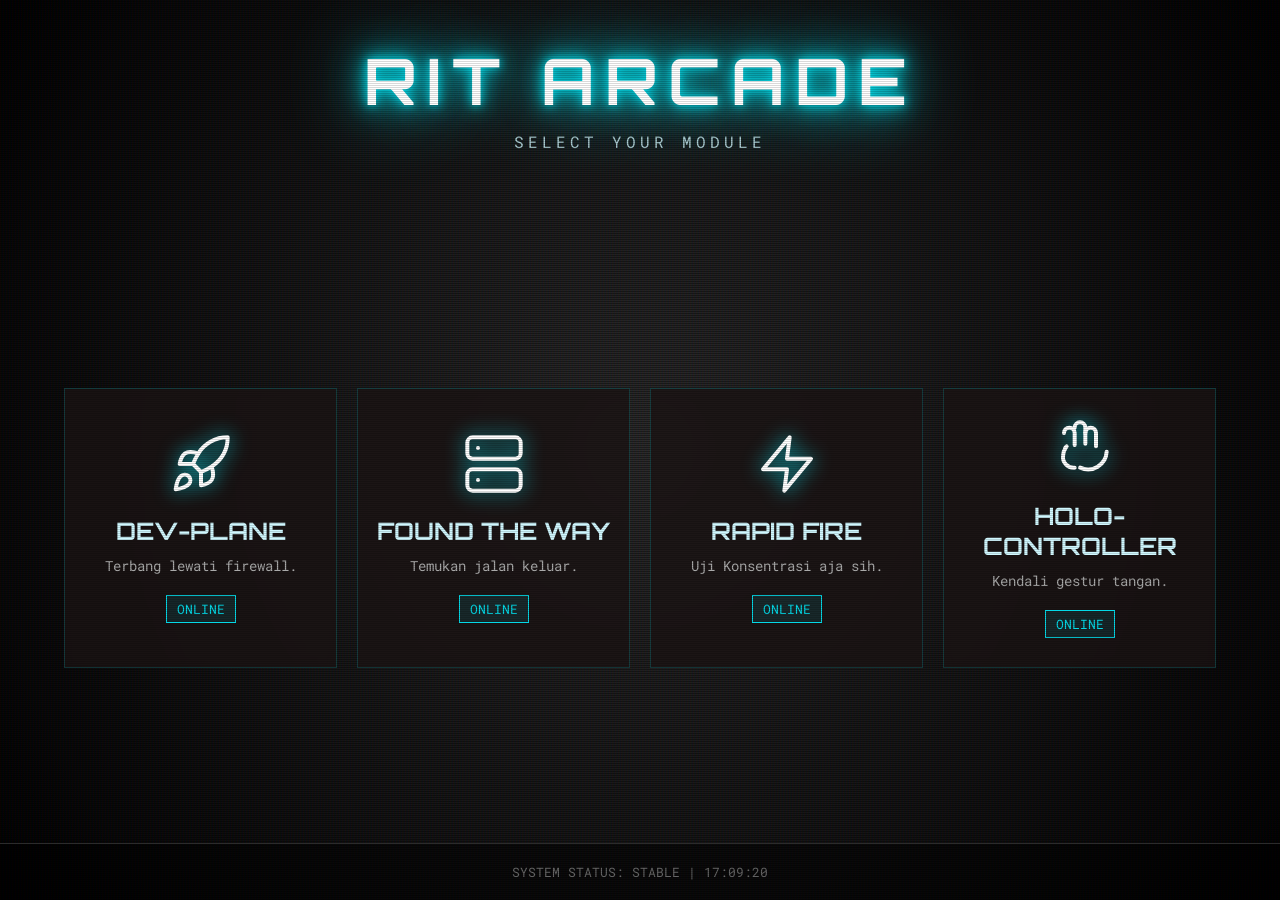
<file: index.html>
<!DOCTYPE html>
<html lang="en">

<head>
    <meta charset="UTF-8">
    <meta name="viewport" content="width=device-width, initial-scale=1.0">
    <title>RIT Arcade Hub</title>
    <link rel="preconnect" href="https://fonts.googleapis.com">
    <link rel="preconnect" href="https://fonts.gstatic.com" crossorigin>
    <link
        href="https://fonts.googleapis.com/css2?family=Orbitron:wght@400;500;700;900&family=Roboto+Mono:wght@300;400;700&display=swap"
        rel="stylesheet">
    <link rel="stylesheet" href="css/variables.css">
    <link rel="stylesheet" href="css/style.css">
</head>

<body>
    <div class="background-overlay"></div>
    <div class="scanlines"></div>

    <header class="main-header">
        <h1 class="rit-logo" data-text="RIT ARCADE">RIT ARCADE</h1>
        <p class="subtitle">SELECT YOUR MODULE</p>
    </header>

    <main class="arcade-grid">
        <!-- Game 1: Dev-Bird -->
        <a href="games/dev-bird/index.html" class="game-card">
            <div class="card-content">
                <div class="card-icon">
                    <svg viewBox="0 0 24 24" fill="none" class="svg-icon" stroke="currentColor" stroke-width="2"
                        stroke-linecap="round" stroke-linejoin="round">
                        <path
                            d="M4.5 16.5c-1.5 1.26-2 5-2 5s3.74-.5 5-2c.71-.84.7-2.13-.09-2.91a2.18 2.18 0 0 0-2.91-.09z">
                        </path>
                        <path
                            d="M12 15l-3-3a22 22 0 0 1 2-3.95A12.88 12.88 0 0 1 22 2c0 2.72-.78 7.5-6 11a22.35 22.35 0 0 1-4 2z">
                        </path>
                        <path d="M9 12H4s.55-3.03 2-4c1.62-1.08 5 0 5 0"></path>
                        <path d="M12 15v5s3.03-.55 4-2c1.08-1.62 0-5 0-5"></path>
                    </svg>
                </div>
                <h2>DEV-PLANE</h2>
                <p>Terbang lewati firewall.</p>
                <div class="status">ONLINE</div>
            </div>
            <div class="card-border"></div>
        </a>

        <!-- Game 2: Loop Puzzle -->
        <a href="games/loop-puzzle/index.html" class="game-card">
            <div class="card-content">
                <div class="card-icon">
                    <svg viewBox="0 0 24 24" fill="none" class="svg-icon" stroke="currentColor" stroke-width="2"
                        stroke-linecap="round" stroke-linejoin="round">
                        <rect x="2" y="2" width="20" height="8" rx="2" ry="2"></rect>
                        <rect x="2" y="14" width="20" height="8" rx="2" ry="2"></rect>
                        <line x1="6" y1="6" x2="6.01" y2="6"></line>
                        <line x1="6" y1="18" x2="6.01" y2="18"></line>
                    </svg>
                </div>
                <h2>FOUND THE WAY</h2>
                <p>Temukan jalan keluar.</p>
                <div class="status">ONLINE</div>
            </div>
            <div class="card-border"></div>
        </a>

        <!-- Game 3: Tech Quiz -->
        <a href="games/tech-quiz/index.html" class="game-card">
            <div class="card-content">
                <div class="card-icon">
                    <svg viewBox="0 0 24 24" fill="none" class="svg-icon" stroke="currentColor" stroke-width="2"
                        stroke-linecap="round" stroke-linejoin="round">
                        <polygon points="13 2 3 14 12 14 11 22 21 10 12 10 13 2"></polygon>
                    </svg>
                </div>
                <h2>RAPID FIRE</h2>
                <p>Uji Konsentrasi aja sih.</p>
                <div class="status">ONLINE</div>
            </div>
            <div class="card-border"></div>
        </a>

        <!-- Game 4: Hand Gesture -->
        <a href="games/hand-gesture/index.html" class="game-card">
            <div class="card-content">
                <div class="card-icon">
                    <svg viewBox="0 0 24 24" fill="none" class="svg-icon" stroke="currentColor" stroke-width="2"
                        stroke-linecap="round" stroke-linejoin="round">
                        <path d="M18 11V6a2 2 0 0 0-2-2v0a2 2 0 0 0-2 2v0"></path>
                        <path d="M14 10V4a2 2 0 0 0-2-2v0a2 2 0 0 0-2 2v0"></path>
                        <path d="M10 10.5V6a2 2 0 0 0-2-2v0a2 2 0 0 0-2 2v0"></path>
                        <path d="M10 19a4 4 0 0 1-4.33-4.58 5.6 5.6 0 0 1 1-2.92"></path>
                        <path d="M6.5 11.5l.5-.5"></path>
                        <path d="M22 13a7 7 0 0 1-9.92 6"></path>
                    </svg>
                </div>
                <h2>HOLO-CONTROLLER</h2>
                <p>Kendali gestur tangan.</p>
                <div class="status">ONLINE</div>
            </div>
            <div class="card-border"></div>
        </a>
    </main>

    <footer class="main-footer">
        <p>SYSTEM STATUS: STABLE | <span id="clock">00:00:00</span></p>
    </footer>

    <script src="js/main.js"></script>
</body>

</html>
</file>
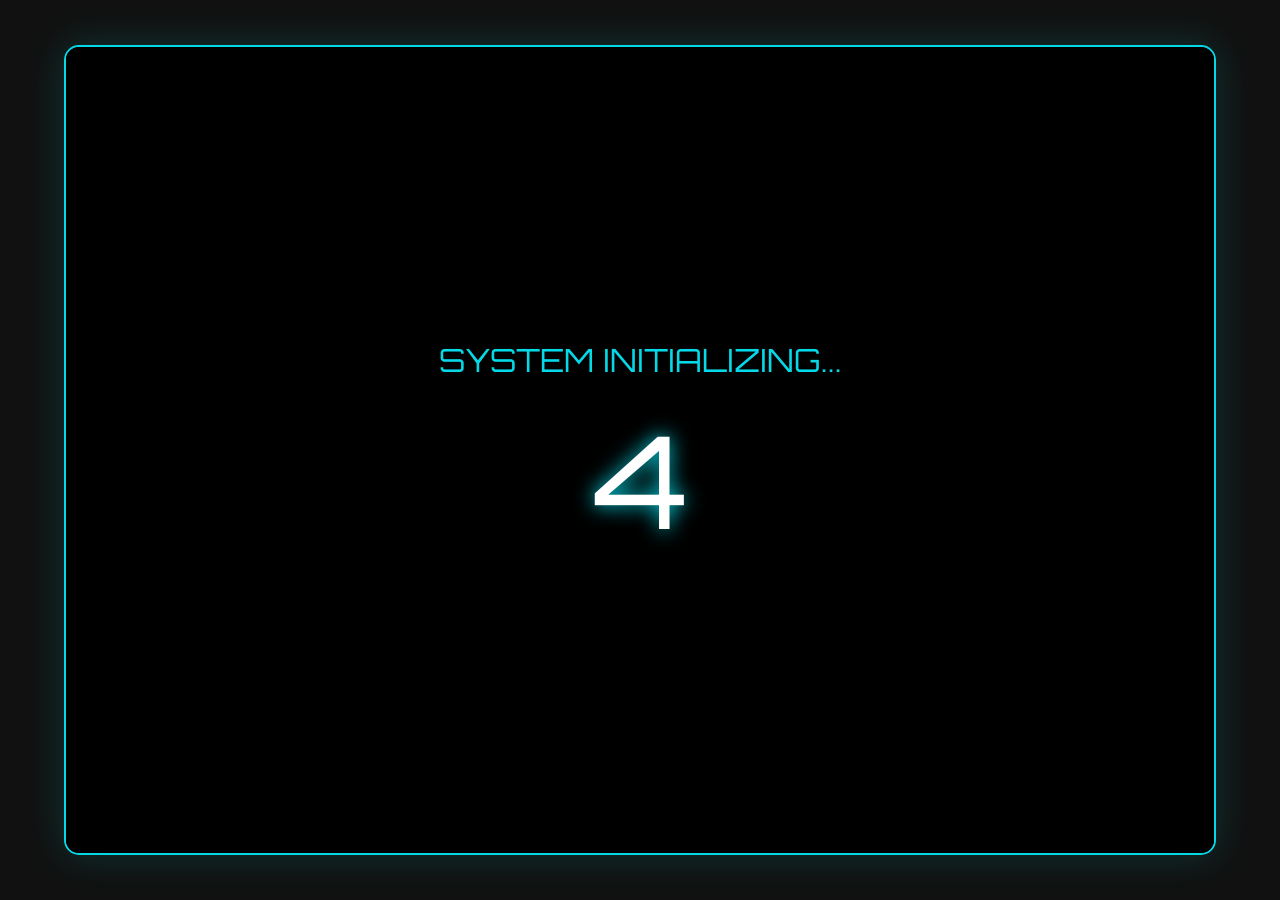
<file: games/loop-puzzle/index.html>
<!DOCTYPE html>
<html lang="en">

<head>
    <meta charset="UTF-8">
    <meta name="viewport" content="width=device-width, initial-scale=1.0">
    <title>Found the Way | RIT Arcade</title>
    <link
        href="https://fonts.googleapis.com/css2?family=Orbitron:wght@400;700&family=Roboto+Mono:wght@300;400&display=swap"
        rel="stylesheet">
    <link rel="stylesheet" href="../../css/variables.css">
    <link rel="stylesheet" href="../../css/game-ui.css">
    <link rel="stylesheet" href="style.css">
</head>

<body>
    <div class="game-container">
        <a href="../../index.html" class="exit-btn">KEMBALI KE MENU</a>

        <!-- Left: Maze Grid -->
        <div id="grid-container" class="grid-container">
            <!-- Grid generated by JS -->
        </div>

        <!-- Right: HUD (Title, Desc, Timer) -->
        <div class="hud-panel">
            <h2>FOUND THE WAY</h2>
            <p>Escape the labyrinth. <br><br>
                WARNING: <span style="color:#ff4444">Hostile Entity detected.</span><br>
                It will hunt you down.</p>
            <div id="timer" class="timer-display">TIME: 60s</div>
        </div>

        <div id="winModal" class="modal-overlay">
            <div class="modal-content">
                <h2 class="modal-title" style="color: var(--neon-cyan)">SYSTEM ONLINE</h2>
                <p class="modal-score">DATA FLOW RESTORED</p>
                <button id="nextLevelBtn" class="retry-btn">NEXT SECTOR</button>
            </div>
        </div>
        <div id="gameOverModal" class="modal-overlay">
            <div class="modal-content">
                <h2 class="modal-title">SYSTEM FAILURE</h2>
                <p class="modal-score">DATA LOST: <span id="modal-score">Time Out</span></p>
                <!-- Buttons injected via JS -->
            </div>
        </div>

        <!-- System Boot Overlay -->
        <div id="countdown-overlay"
            style="display: flex; position: absolute; top: 0; left: 0; width: 100%; height: 100%; background: #000; z-index: 300; flex-direction: column; justify-content: center; align-items: center;">
            <div style="font-size: 2rem; color: var(--neon-cyan); margin-bottom: 20px;">SYSTEM INITIALIZING...</div>
            <div id="countdown-number" style="font-size: 8rem; color: #fff; text-shadow: 0 0 20px var(--neon-cyan);">5
            </div>
        </div>
    </div>
    <script src="script.js"></script>
</body>

</html>
</file>
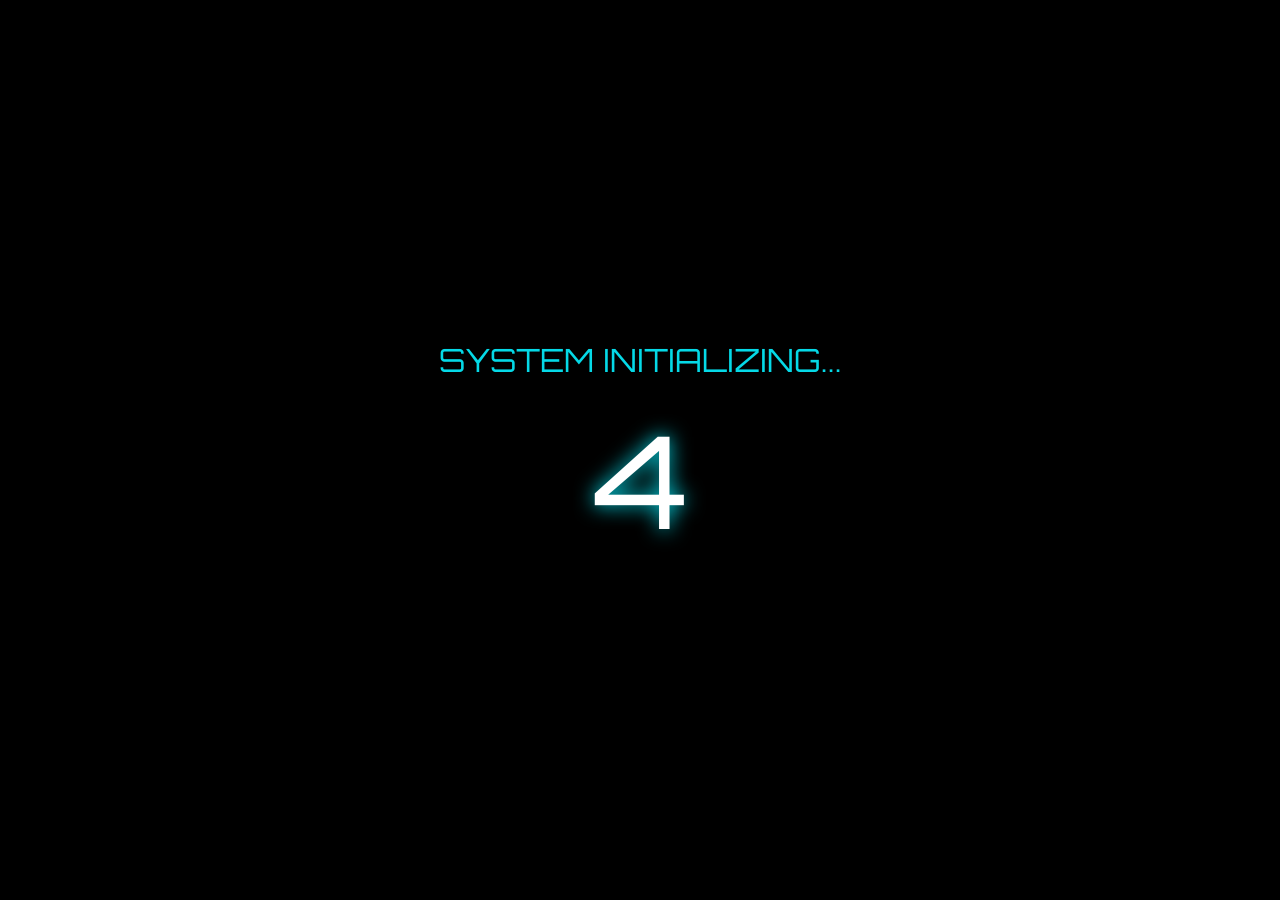
<file: games/tech-quiz/index.html>
<!DOCTYPE html>
<html lang="en">

<head>
    <meta charset="UTF-8">
    <meta name="viewport" content="width=device-width, initial-scale=1.0">
    <title>Tech Quiz | RIT Arcade</title>
    <link
        href="https://fonts.googleapis.com/css2?family=Orbitron:wght@400;700&family=Roboto+Mono:wght@300;400&display=swap"
        rel="stylesheet">
    <link rel="stylesheet" href="../../css/variables.css">
    <link rel="stylesheet" href="../../css/game-ui.css">
    <link rel="stylesheet" href="style.css">
</head>

<body>
    <div class="game-container">
        <a href="../../index.html" class="exit-btn">KEMBALI KE MENU</a>

        <div class="quiz-hud">
            <div class="timer-bar">
                <div id="progress" class="progress"></div>
            </div>
            <div class="stats">
                <div class="score">SCORE: <span id="score">0</span></div>
                <div class="lives" id="lives">❤️❤️❤️</div>
            </div>
        </div>

        <div id="quiz-card" class="quiz-card">
            <h2 id="question">Initialize System...</h2>
            <div id="options" class="options-grid">
                <!-- Options injected via JS -->
            </div>
        </div>

        <div id="gameOverModal" class="modal-overlay">
            <div class="modal-content">
                <h2 class="modal-title">SYSTEM FAILURE</h2>
                <p class="modal-score">SKOR AKHIR: <span id="finalScore">0</span></p>
                <div class="modal-buttons" style="display: flex; gap: 10px; justify-content: center; margin-top: 20px;">
                    <button id="retryBtn" class="retry-btn">ULANGI MISI</button>
                    <button class="retry-btn" onclick="window.location.href='../../index.html'">MENU UTAMA</button>
                </div>
            </div>
        </div>

        <!-- System Boot Overlay -->
        <div id="countdown-overlay"
            style="display: flex; position: absolute; top: 0; left: 0; width: 100%; height: 100%; background: #000; z-index: 300; flex-direction: column; justify-content: center; align-items: center;">
            <div style="font-size: 2rem; color: var(--neon-cyan); margin-bottom: 20px;">SYSTEM INITIALIZING...</div>
            <div id="countdown-number" style="font-size: 8rem; color: #fff; text-shadow: 0 0 20px var(--neon-cyan);">5
            </div>
        </div>

        <!-- Feedback Popup -->
        <div id="feedback-popup" class="feedback-popup">
            <span id="feedback-icon">✅</span>
            <span id="feedback-text">BENAR!</span>
        </div>
    </div>
    <script src="script.js"></script>
</body>

</html>
</file>
<file: css/variables.css>
:root {
  /* Color Palette */
  --bg-dark: #1C1515;       /* Void Black */
  --bg-panel: #979393;      /* Metal Grey */
  --neon-cyan: #05D9E7;     /* Primary Accent (Glows) */
  --pale-cyan: #D1F8FF;     /* Secondary Accent */
  --text-white: #FFFFFF;
  
  /* Fonts */
  --font-main: 'Orbitron', sans-serif;
  --font-code: 'Roboto Mono', monospace;

  /* Glassmorphism */
  --glass-bg: rgba(28, 21, 21, 0.8);
  --glass-border: 1px solid rgba(5, 217, 231, 0.3);
  --glass-blur: blur(10px);
}

* {
  box-sizing: border-box;
  margin: 0;
  padding: 0;
}

body {
  background-color: var(--bg-dark);
  color: var(--text-white);
  font-family: var(--font-main);
  overflow-x: hidden;
}
</file>
<file: css/style.css>
/* Landing Page Specific Styles */

body {
  display: flex;
  flex-direction: column;
  min-height: 100vh;
  justify-content: space-between;
  background: radial-gradient(circle at center, #2a2a2a 0%, #000 100%);
}

.background-overlay {
  position: fixed;
  top: 0;
  left: 0;
  width: 100%;
  height: 100%;
  background: 
      linear-gradient(rgba(18, 16, 16, 0) 50%, rgba(0, 0, 0, 0.25) 50%),
      linear-gradient(90deg, rgba(255, 0, 0, 0.06), rgba(0, 255, 0, 0.02), rgba(0, 0, 255, 0.06));
  background-size: 100% 2px, 3px 100%;
  pointer-events: none;
  z-index: -1;
}

.scanlines {
  position: fixed;
  top: 0;
  left: 0;
  width: 100vw;
  height: 100vh;
  background: repeating-linear-gradient(
    0deg,
    rgba(0, 0, 0, 0.15),
    rgba(0, 0, 0, 0.15) 1px,
    transparent 1px,
    transparent 2px
  );
  pointer-events: none;
  z-index: 10;
}

/* Header */
.main-header {
  text-align: center;
  padding: 40px 20px;
  margin-bottom: 20px;
}

.rit-logo {
  font-size: 4rem;
  color: var(--text-white);
  letter-spacing: 10px;
  position: relative;
  text-shadow: 
      0 0 10px var(--neon-cyan),
      0 0 20px var(--neon-cyan),
      0 0 40px var(--neon-cyan),
      0 0 80px var(--neon-cyan);
  animation: flicker 1.5s infinite alternate;
}

@keyframes flicker {
  0%, 19%, 21%, 23%, 25%, 54%, 56%, 100% {
      opacity: 1;
      text-shadow: 
          0 0 10px var(--neon-cyan),
          0 0 20px var(--neon-cyan),
          0 0 40px var(--neon-cyan);
  }
  20%, 24%, 55% {
      opacity: 0.5;
      text-shadow: none;
  }
}

.subtitle {
  color: var(--pale-cyan);
  font-family: var(--font-code);
  letter-spacing: 4px;
  margin-top: 10px;
  opacity: 0.8;
}

/* Arcade Grid */
.arcade-grid {
  display: grid;
  grid-template-columns: repeat(1, 1fr); /* Mobile default */
  gap: 20px;
  padding: 20px 5%;
  max-width: 1400px;
  margin: 0 auto;
  width: 100%;
}

@media (min-width: 768px) {
  .arcade-grid {
    grid-template-columns: repeat(2, 1fr);
  }
}

@media (min-width: 1200px) {
  .arcade-grid {
    grid-template-columns: repeat(4, 1fr); /* Force 4 columns on desktop */
  }
}

.game-card {
  position: relative;
  height: 280px; /* Reduced height to fit viewport */
  background: var(--glass-bg);
  border: 1px solid rgba(5, 217, 231, 0.2);
  text-decoration: none;
  color: var(--text-white);
  display: flex;
  flex-direction: column;
  justify-content: center;
  align-items: center;
  transition: all 0.4s cubic-bezier(0.175, 0.885, 0.32, 1.275);
  overflow: hidden;
  backdrop-filter: blur(5px);
}

.card-content {
  z-index: 2;
  text-align: center;
}

.card-icon {
  width: 64px;
  height: 64px;
  margin-bottom: 20px;
  margin-left: auto;
  margin-right: auto;
  filter: drop-shadow(0 0 10px var(--neon-cyan));
}

.svg-icon {
  width: 100%;
  height: 100%;
  stroke: var(--text-white);
  stroke-width: 1.5;
}

.game-card h2 {
  font-size: 1.5rem;
  margin-bottom: 10px;
  color: var(--pale-cyan);
  text-transform: uppercase;
}

.game-card p {
  font-family: var(--font-code);
  font-size: 0.9rem;
  color: #aaa;
  margin-bottom: 20px;
}

.status {
  display: inline-block;
  padding: 5px 10px;
  border: 1px solid var(--neon-cyan);
  color: var(--neon-cyan);
  font-size: 0.8rem;
  font-family: var(--font-code);
  text-transform: uppercase;
  background: rgba(5, 217, 231, 0.1);
}

/* Hover Effects */
.game-card:hover {
  transform: scale(1.05);
  border-color: var(--neon-cyan);
  box-shadow: 
      0 0 20px rgba(5, 217, 231, 0.4),
      inset 0 0 20px rgba(5, 217, 231, 0.1);
}

.game-card:hover .rit-logo {
  animation: none;
}

.game-card::before {
  content: '';
  position: absolute;
  top: 0;
  left: -100%;
  width: 100%;
  height: 100%;
  background: linear-gradient(90deg, transparent, rgba(255, 255, 255, 0.1), transparent);
  transition: 0.5s;
}

.game-card:hover::before {
  left: 100%;
}

/* Footer */
.main-footer {
  text-align: center;
  padding: 20px;
  font-family: var(--font-code);
  font-size: 0.8rem;
  color: #666;
  border-top: 1px solid #333;
  background: rgba(0, 0, 0, 0.5);
}

@media (max-width: 768px) {
  .rit-logo {
      font-size: 2.5rem;
  }
}
</file>
<file: css/game-ui.css>
/* Shared Game UI Styles */

.game-container {
  position: relative;
  width: 100vw;
  height: 100vh;
  display: flex;
  justify-content: center;
  align-items: center;
  overflow: hidden;
}

/* Exit Button */
.exit-btn {
  position: absolute;
  top: 20px;
  left: 20px;
  background: rgba(0, 0, 0, 0.6);
  /* Added background for visibility */
  backdrop-filter: blur(4px);
  border: 2px solid var(--neon-cyan);
  color: var(--neon-cyan);
  padding: 10px 20px;
  font-family: var(--font-main);
  font-size: 1.2rem;
  cursor: pointer;
  z-index: 100;
  text-decoration: none;
  transition: all 0.3s ease;
}

.exit-btn:hover {
  background: var(--neon-cyan);
  color: var(--bg-dark);
  box-shadow: 0 0 15px var(--neon-cyan);
}

/* Game Over Modal */
.modal-overlay {
  position: fixed;
  top: 0;
  left: 0;
  width: 100%;
  height: 100%;
  background: rgba(0, 0, 0, 0.85);
  display: flex;
  justify-content: center;
  align-items: center;
  z-index: 1000;
  visibility: hidden;
  opacity: 0;
  transition: opacity 0.3s ease;
}

.modal-overlay.active {
  visibility: visible;
  opacity: 1;
}

.modal-content {
  background: var(--glass-bg);
  backdrop-filter: var(--glass-blur);
  border: 2px solid var(--neon-cyan);
  padding: 40px;
  text-align: center;
  box-shadow: 0 0 30px rgba(5, 217, 231, 0.2);
  max-width: 500px;
  width: 90%;
}

.modal-title {
  color: #FF4444;
  /* System Failure Red */
  font-size: 2.5rem;
  margin-bottom: 20px;
  text-shadow: 0 0 10px #FF4444;
}

.modal-score {
  font-size: 1.5rem;
  margin-bottom: 30px;
  color: var(--pale-cyan);
}

.retry-btn {
  background: transparent;
  border: 2px solid var(--neon-cyan);
  color: var(--neon-cyan);
  padding: 15px 40px;
  font-family: var(--font-main);
  font-size: 1.5rem;
  cursor: pointer;
  transition: all 0.3s ease;
}

.retry-btn:hover {
  background: var(--neon-cyan);
  color: var(--bg-dark);
  box-shadow: 0 0 20px var(--neon-cyan);
}
</file>
<file: games/loop-puzzle/style.css>
body {
    background-color: #111;
    display: flex;
    justify-content: center;
    align-items: center;
    height: 100vh;
    width: 100vw;
    margin: 0;
    overflow: hidden;
    /* Prevent scrolling */
}

.game-container {
    display: flex;
    flex-direction: row;
    /* Horizontal layout */
    align-items: center;
    justify-content: center;
    gap: 40px;
    position: relative;
    padding: 30px;
    border: 2px solid var(--neon-cyan);
    border-radius: 15px;
    background: rgba(0, 0, 0, 0.9);
    box-shadow: 0 0 40px rgba(0, 255, 255, 0.15);
    max-width: 90%;
    max-height: 90vh;
}

.hud-panel {
    width: 280px;
    text-align: left;
    color: var(--text-white);
    display: flex;
    flex-direction: column;
    justify-content: center;
}

.hud-panel h2 {
    font-size: 2rem;
    margin-bottom: 20px;
    color: var(--neon-cyan);
    text-transform: uppercase;
    letter-spacing: 2px;
    text-shadow: 0 0 10px var(--neon-cyan);
}

.hud-panel p {
    font-size: 1rem;
    color: #eee;
    line-height: 1.6;
    margin-bottom: 30px;
}

.timer-display {
    font-size: 2.2rem;
    color: #fff;
    padding: 15px;
    border: 2px solid var(--neon-cyan);
    border-radius: 8px;
    background: rgba(0, 255, 255, 0.05);
    text-align: center;
    font-weight: bold;
    box-shadow: inset 0 0 15px rgba(0, 255, 255, 0.1);
}

.grid-container {
    display: grid;
    /* Grid columns/rows will be set by JS dynamically */
    gap: 0;
    padding: 10px;
    background: #000;
    border: 2px solid #333;
    border-radius: 5px;
    box-shadow: 0 0 30px rgba(0, 0, 0, 0.8);
}

.cell {
    width: 20px;
    /* Adjust based on grid size */
    height: 20px;
    box-sizing: border-box;
    position: relative;
    /* For z-index context */
}

.cell.wall {
    background: #222;
    border: 1px solid #333;
}

.cell.path {
    background: #000;
}

.cell.player {
    background: var(--neon-cyan);
    box-shadow: 0 0 10px var(--neon-cyan);
    border-radius: 2px;
}

.cell.goal {
    background: #00FF00;
    box-shadow: 0 0 10px #00FF00;
    animation: pulse 1s infinite alternate;
}

/* Monster Style - HIGH VISIBILITY */
.cell.monster {
    background-color: #FF0000 !important;
    background-image: radial-gradient(circle, #ff4444 30%, #990000 100%);
    box-shadow: 0 0 15px #FF0000, 0 0 30px #FF0000;
    border-radius: 50%;
    z-index: 100;
    /* Ensure on top */
    transform: scale(0.8);
    /* Slightly smaller than cell to see movement better */
    animation: monsterPulse 0.5s infinite alternate;
}

@keyframes monsterPulse {
    from {
        transform: scale(0.8);
        opacity: 0.9;
    }

    to {
        transform: scale(1.0);
        opacity: 1;
    }
}

/* Modal Buttons */
.button-container {
    display: flex;
    gap: 15px;
    justify-content: center;
    margin-top: 20px;
}

.retry-btn,
.exit-btn-modal {
    padding: 10px 20px;
    font-family: 'Orbitron', sans-serif;
    font-size: 1rem;
    border: none;
    cursor: pointer;
    transition: all 0.2s;
    text-transform: uppercase;
    font-weight: bold;
}

.retry-btn {
    background: var(--neon-cyan);
    color: #000;
    box-shadow: 0 0 10px var(--neon-cyan);
}

.retry-btn:hover {
    background: #fff;
    box-shadow: 0 0 20px var(--neon-cyan);
}

.exit-btn-modal {
    background: transparent;
    border: 2px solid #ff4444;
    color: #ff4444;
}

.exit-btn-modal:hover {
    background: #ff4444;
    color: #000;
    box-shadow: 0 0 15px #ff4444;
}

@keyframes pulse {
    from {
        opacity: 0.7;
    }

    to {
        opacity: 1;
        box-shadow: 0 0 15px #00FF00;
    }
}
</file>
<file: games/tech-quiz/style.css>
body {
    background: radial-gradient(circle at center, #0a0a0a 0%, #000 100%);
}

.quiz-hud {
    position: absolute;
    top: 80px;
    width: 80%;
    max-width: 600px;
}

.timer-bar {
    width: 100%;
    height: 10px;
    background: #333;
    border: 1px solid var(--bg-panel);
    border-radius: 5px;
    overflow: hidden;
    margin-bottom: 10px;
}

.progress {
    width: 100%;
    height: 100%;
    background: var(--neon-cyan);
    box-shadow: 0 0 10px var(--neon-cyan);
    transition: width 0.1s linear;
}

#gameOverModal.active {
    display: flex;
}

/* Feedback Popup (New) */
.feedback-popup {
    position: absolute;
    top: 20%;
    left: 50%;
    transform: translate(-50%, -50%) scale(0);
    background: rgba(0, 0, 0, 0.9);
    border: 3px solid #fff;
    padding: 20px 40px;
    border-radius: 15px;
    display: flex;
    flex-direction: column;
    align-items: center;
    z-index: 200;
    transition: transform 0.2s cubic-bezier(0.175, 0.885, 0.32, 1.275);
    box-shadow: 0 0 30px rgba(0, 0, 0, 0.5);
    pointer-events: none;
}

.feedback-popup.active {
    transform: translate(-50%, -50%) scale(1);
}

#feedback-icon {
    font-size: 3rem;
    margin-bottom: 10px;
}

#feedback-text {
    font-family: 'Orbitron', sans-serif;
    font-size: 1.5rem;
    font-weight: bold;
    text-shadow: 0 0 10px currentColor;
    /* Glow matches text color */
}

.stats {
    display: flex;
    justify-content: space-between;
    font-size: 1.5rem;
    color: var(--text-white);
}

.quiz-card {
    background: var(--glass-bg);
    backdrop-filter: var(--glass-blur);
    border: 1px solid var(--neon-cyan);
    padding: 40px;
    width: 90%;
    max-width: 600px;
    text-align: center;
    box-shadow: 0 0 30px rgba(5, 217, 231, 0.1);
}

#question {
    font-size: 1.8rem;
    margin-bottom: 30px;
    color: var(--pale-cyan);
    min-height: 80px;
    /* Prevent layout jump */
    display: flex;
    align-items: center;
    justify-content: center;
}

.options-grid {
    display: grid;
    grid-template-columns: 1fr 1fr;
    gap: 20px;
}

.option-btn {
    background: rgba(255, 255, 255, 0.05);
    border: 1px solid var(--bg-panel);
    color: var(--text-white);
    padding: 20px;
    font-family: var(--font-code);
    font-size: 1.1rem;
    cursor: pointer;
    transition: all 0.2s ease;
}

.option-btn:hover {
    background: rgba(5, 217, 231, 0.2);
    border-color: var(--neon-cyan);
    transform: scale(1.02);
}

.option-btn:active {
    transform: scale(0.98);
}

/* Mobile adjustment */
@media (max-width: 600px) {
    .options-grid {
        grid-template-columns: 1fr;
    }
}
</file>
